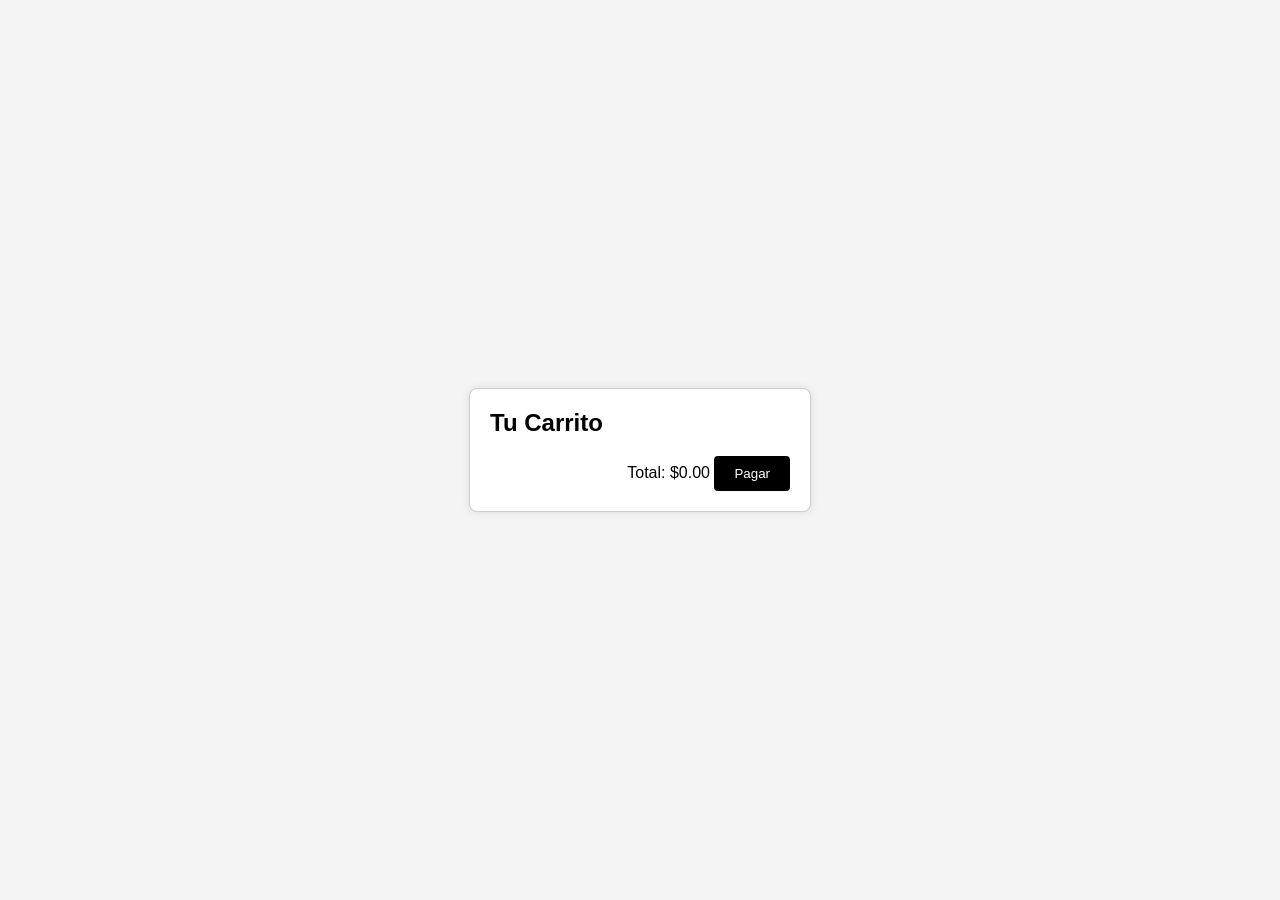
<file: AñadirCarrito.html>
<!DOCTYPE html>
<html lang="es">
<head>
    <meta charset="UTF-8">
    <meta name="viewport" content="width=device-width, initial-scale=1.0">
    <title>Carrito de Compras</title>
    <style>
        body {
            font-family: Arial, sans-serif;
            margin: 0;
            padding: 0;
            display: flex;
            justify-content: center;
            align-items: center;
            height: 100vh;
            background-color: #f4f4f4;
        }
        .cart-container {
            border: 1px solid #ccc;
            border-radius: 8px;
            background-color: #fff;
            padding: 20px;
            box-shadow: 0 0 10px rgba(0, 0, 0, 0.1);
            width: 300px;
        }
        .cart-container h2 {
            margin-top: 0;
        }
        .cart-item {
            display: flex;
            justify-content: space-between;
            align-items: center;
            margin-bottom: 10px;
        }
        .cart-item img {
            width: 50px;
            height: 50px;
            object-fit: cover;
        }
        .cart-item .details {
            flex-grow: 1;
            margin-left: 10px;
        }
        .cart-item .details h3 {
            margin: 0;
            font-size: 14px;
        }
        .cart-item .details p {
            margin: 0;
            font-size: 12px;
        }
        .cart-total {
            text-align: right;
            font-size: 16px;
            margin-top: 10px;
        }
        .cart-total button {
            padding: 10px 20px;
            border: none;
            background-color: #000;
            color: #fff;
            cursor: pointer;
            border-radius: 4px;
        }
    </style>
</head>
<body>
    <div class="cart-container">
        <h2>Tu Carrito</h2>
        <div id="cart-items"></div>
        <div class="cart-total">
            Total: $<span id="total">0.00</span>
            <button onclick="checkout()">Pagar</button>
        </div>
    </div>

    <script>
        function loadCart() {
            const cartItem = JSON.parse(localStorage.getItem('cartItem'));
            if (cartItem) {
                const cartItems = document.getElementById('cart-items');
                cartItems.innerHTML = `
                    <div class="cart-item">
                        <img src="${cartItem.image}" alt="${cartItem.name}">
                        <div class="details">
                            <h3>${cartItem.name}</h3>
                            <p>$${cartItem.price.toLocaleString()}</p>
                        </div>
                        <div class="quantity">
                            <span>${cartItem.quantity}</span>
                        </div>
                    </div>
                `;
                document.getElementById('total').textContent = cartItem.price.toLocaleString();
            }
        }

        function checkout() {
            alert('Gracias por tu compra!');
            localStorage.removeItem('cartItem');
            window.location.href = 'productos.html';
        }

        loadCart();
    </script>
</body>
</html>
</file>
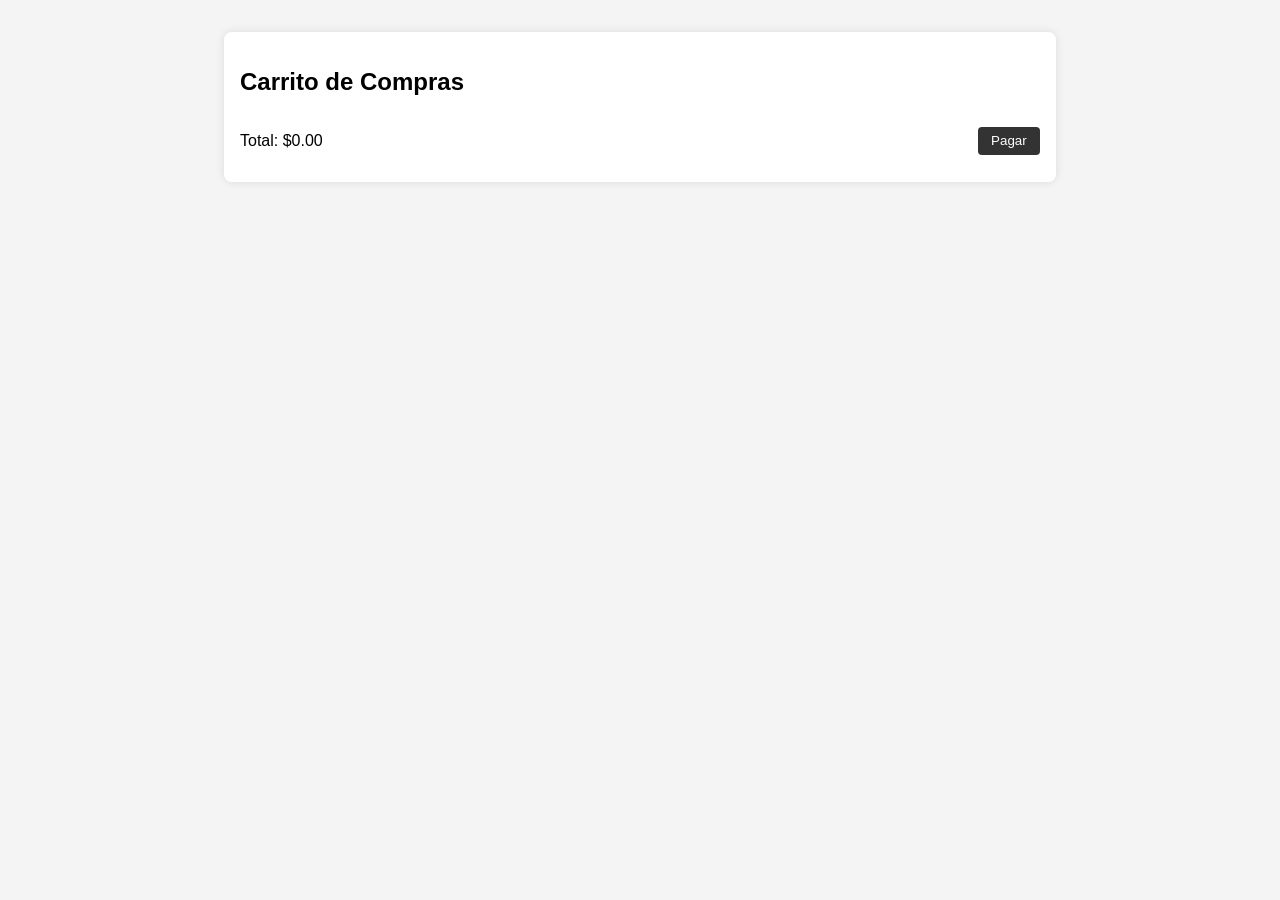
<file: carrito.html>
<!DOCTYPE html>
<html lang="es">
<head>
    <meta charset="UTF-8">
    <meta name="viewport" content="width=device-width, initial-scale=1.0">
    <title>Carrito de Compras</title>
    <link rel="stylesheet" href="compras.css">
</head>
<body>
    <div class="cart-container">
        <h2>Carrito de Compras</h2>
        <ul id="cart-items"></ul>
        <div id="cart-total">
            <p>Total: $<span id="total-amount">0.00</span></p>
            <button id="checkout-btn">Pagar</button>
        </div>
    </div>
    <script src="script.js" defer></script>
</body>
</html>
</file>
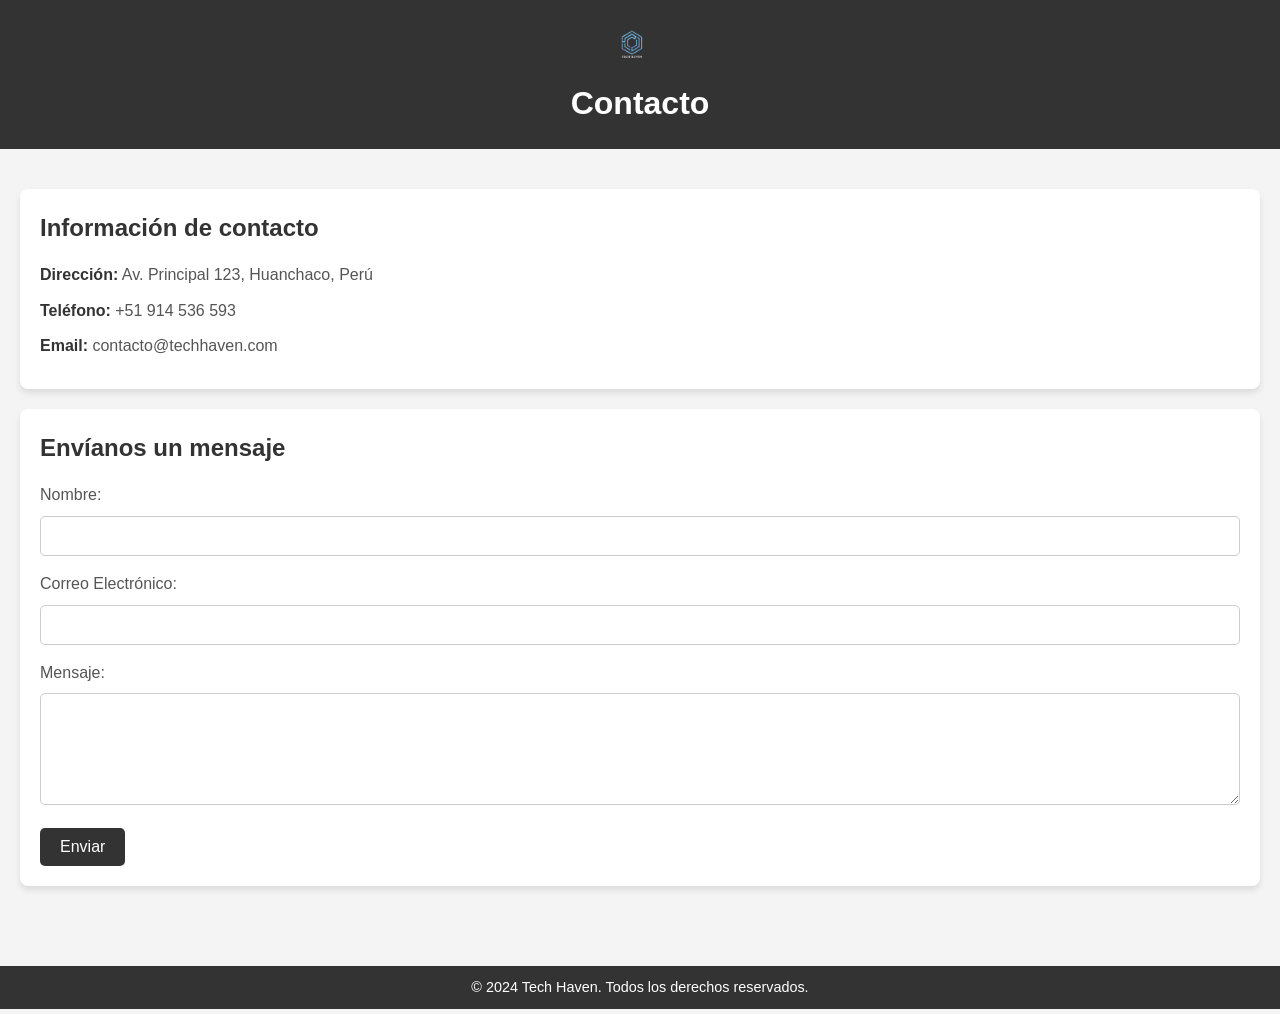
<file: contacto.html>
<!DOCTYPE html>
<html lang="es">
<head>
    <meta charset="UTF-8">
    <meta name="viewport" content="width=device-width, initial-scale=1.0">
    <title>Contacto</title>
    <link rel="stylesheet" href="contacto.css">
</head>
<body>

    <header>
       <div class="logo">
            <a href="index.html"><img src="assets/logo.png" alt="Logo"></a>
        </div>
        <h1>Contacto</h1>
    </header>
    <main>
        <section class="contact-info">
            <h2>Información de contacto</h2>
            <p><strong>Dirección:</strong> Av. Principal 123, Huanchaco, Perú</p>
            <p><strong>Teléfono:</strong> +51 914 536 593</p>
            <p><strong>Email:</strong> contacto@techhaven.com</p>
        </section>
        <section class="contact-form">
            <h2>Envíanos un mensaje</h2>
            <form action="#" method="post">
                <label for="nombre">Nombre:</label>
                <input type="text" id="nombre" name="nombre" required>
                
                <label for="email">Correo Electrónico:</label>
                <input type="email" id="email" name="email" required>
                
                <label for="mensaje">Mensaje:</label>
                <textarea id="mensaje" name="mensaje" rows="5" required></textarea>
                
                <button type="submit">Enviar</button>
            </form>
        </section>
    </main>
    <footer>
        <p>&copy; 2024 Tech Haven. Todos los derechos reservados.</p>
    </footer>
</body>
</html>
</file>
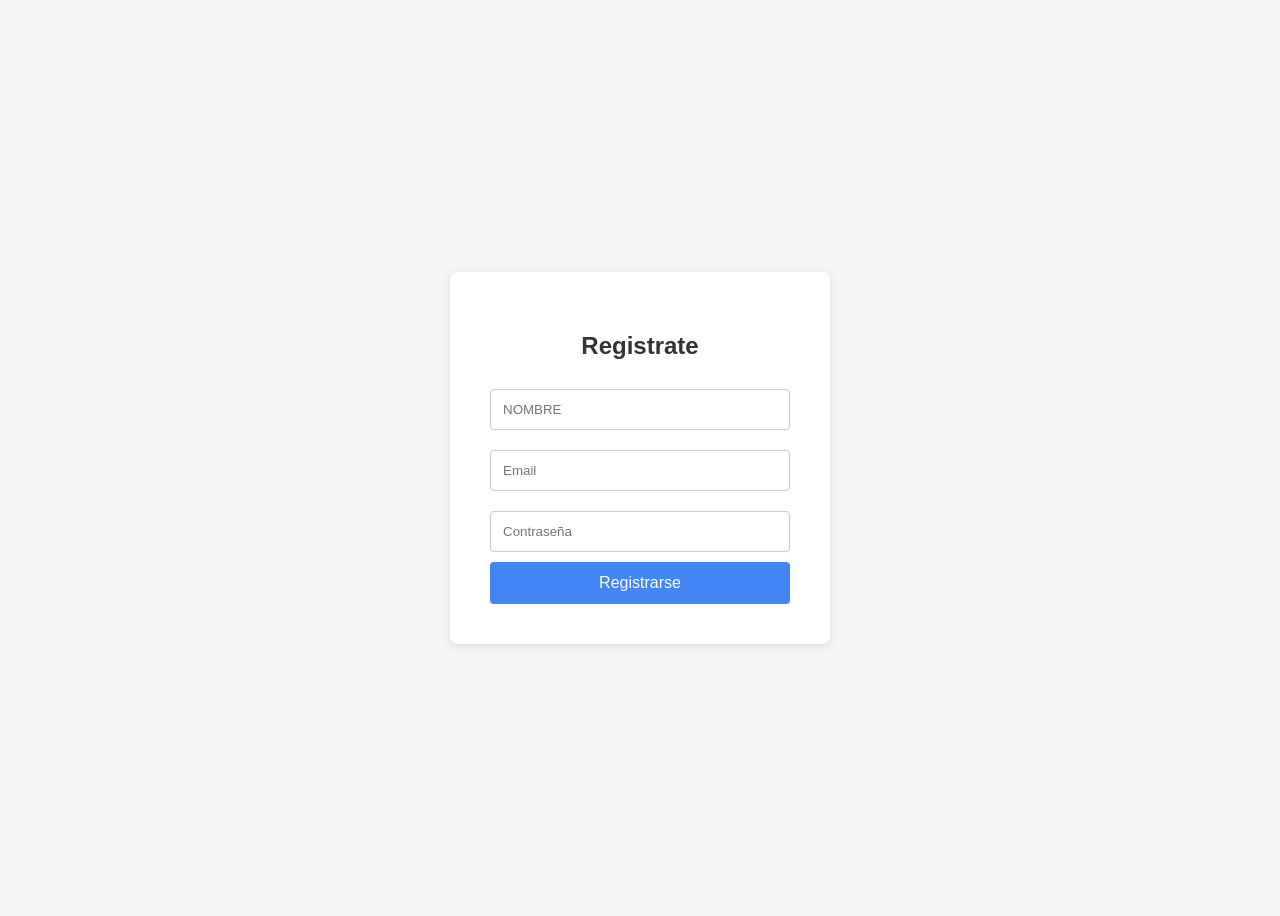
<file: registro.html>
<!DOCTYPE html>
<html lang="en">
<head>
    <meta charset="UTF-8">
    <meta name="viewport" content="width=device-width, initial-scale=1.0">
    <title>Registration</title>
    <link rel="stylesheet" href="register.css">
</head>
<body>

<div class="form-container">
    <h2>Registrate</h2>
    <form>
        <input type="text" id="fullname" name="fullname" placeholder="NOMBRE" required>
        <input type="email" id="email" name="email" placeholder="Email" required>
        <input type="password" id="password" name="password" placeholder="Contraseña" required>

        <button type="submit">Registrarse</button>
    </form>
</div>
<script src="script.js" defer></script>

</body>
</html>
</file>
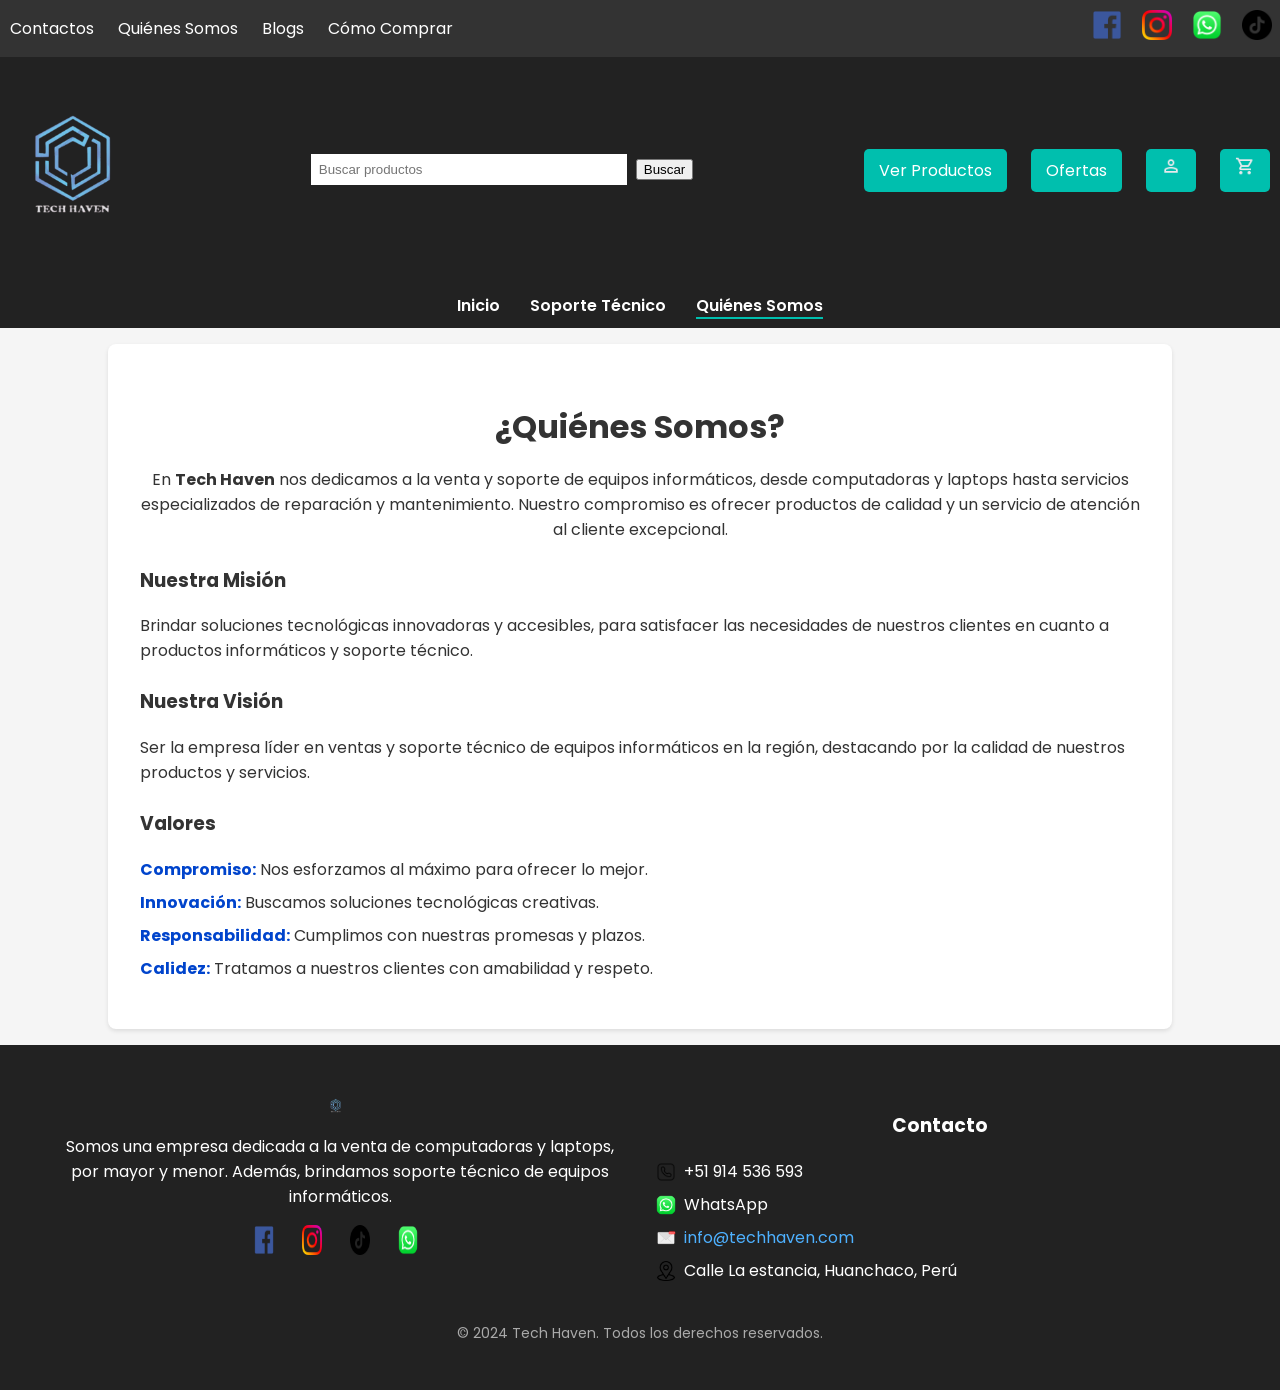
<file: somos.html>
<!DOCTYPE html>
<html lang="es">
<head>
    <meta charset="UTF-8">
    <meta name="viewport" content="width=device-width, initial-scale=1.0">
    <title>Quiénes Somos - TECH HAVEN</title>
    <link rel="stylesheet" href="somos.css">
    <link href="https://fonts.googleapis.com/css2?family=Poppins:wght@400;600&display=swap" rel="stylesheet">
</head>
<body>

    <div class="top-bar">
        <div class="top-links">
            <a href="contacto.html">Contactos</a>
            <a href="somos.html" class="active">Quiénes Somos</a>
            <a href="blogs.html">Blogs</a>
            <a href="como-comprar.html">Cómo Comprar</a>
        </div>
        <div class="social-icons">
            <a href="#"><img src="assets/facebook.png" alt="Facebook"></a>
            <a href="#"><img src="assets/instagram.png" alt="Instagram"></a>
            <a href="https://wa.me/+51967343698?text=Hola,%20me%20gustaría%20hacer%20una%20consulta." target="_blank" class="whatsapp-float">
                <img src="assets/icons/whassat.png" alt="WhatsApp" />
            </a>
            <a href="#"><img src="assets/tiktok.png" alt="TikTok"></a>
        </div>
    </div>

   
    <header>
        <div class="logo">
            <img src="assets/logo.png" alt="Logo">
        </div>
        <div class="search-bar">
            <input type="text" placeholder="Buscar productos">
            <button>Buscar</button>
        </div>
        <div class="header-buttons">
            <a href="#" class="green-button">Ver Productos</a>
            <a href="#" class="red-button">Ofertas</a>
            <a href="login.html"><img src="assets/usuario.png" alt="usuario" class="icon"></a>
            <a href="#"><img src="assets/carritodecompras.png" alt="Carrito" class="icon"></a>
        </div>
    </header>

    
    <nav class="main-nav">
        <ul class="nav-links">
            <li><a href="index.html">Inicio</a></li>
            <li><a href="soporte.html">Soporte Técnico</a></li>
            <li><a href="quienes-somos.html" class="active">Quiénes Somos</a></li>
        </ul>
    </nav>

    
    <section class="quienes-somos">
        <div class="quienes-container">
            <h2>¿Quiénes Somos?</h2>
            <p>En <strong>Tech Haven</strong> nos dedicamos a la venta y soporte de equipos informáticos, desde computadoras y laptops hasta servicios especializados de reparación y mantenimiento. Nuestro compromiso es ofrecer productos de calidad y un servicio de atención al cliente excepcional.</p>

            <div class="mision">
                <h3>Nuestra Misión</h3>
                <p>Brindar soluciones tecnológicas innovadoras y accesibles, para satisfacer las necesidades de nuestros clientes en cuanto a productos informáticos y soporte técnico.</p>
            </div>

            <div class="vision">
                <h3>Nuestra Visión</h3>
                <p>Ser la empresa líder en ventas y soporte técnico de equipos informáticos en la región, destacando por la calidad de nuestros productos y servicios.</p>
            </div>

            <div class="valores">
                <h3>Valores</h3>
                <ul>
                    <li><strong>Compromiso:</strong> Nos esforzamos al máximo para ofrecer lo mejor.</li>
                    <li><strong>Innovación:</strong> Buscamos soluciones tecnológicas creativas.</li>
                    <li><strong>Responsabilidad:</strong> Cumplimos con nuestras promesas y plazos.</li>
                    <li><strong>Calidez:</strong> Tratamos a nuestros clientes con amabilidad y respeto.</li>
                </ul>
            </div>
        </div>
    </section>

    <footer>
        <div class="footer-container">
            <div class="about">
                <img src="assets/logo.png" alt="Tech Haven Logo">
                <p>Somos una empresa dedicada a la venta de computadoras y laptops, por mayor y menor. Además, brindamos soporte técnico de equipos informáticos.</p>
                <div class="social-icons">
                    <a href="#"><img src="assets/facebook.png" alt="Facebook"></a>
                    <a href="#"><img src="assets/instagram.png" alt="Instagram"></a>
                    <a href="#"><img src="assets/tiktok.png" alt="TikTok"></a>
                    <a href="#"><img src="assets/icons/whassat.png" alt="WhatsApp"></a>
                </div>
            </div>

            <div class="contact">
                <h3>Contacto</h3>
                <p><img src="assets/phone.png" alt="Phone"> +51 914 536 593</p>
                <p><img src="assets/icons/whassat.png" alt="WhatsApp"> WhatsApp</p>
                <p><img src="assets/icons/correo.png" alt="Email"> <a href="mailto:info@techhaven.com">info@techhaven.com</a></p>
                <p><img src="assets/icons/ubicacion.png" alt="Location"> Calle La estancia, Huanchaco, Perú</p>
            </div>
        </div>
        <p class="footer-note">&copy; 2024 Tech Haven. Todos los derechos reservados.</p>
    </footer>
</body>
</html>
</file>
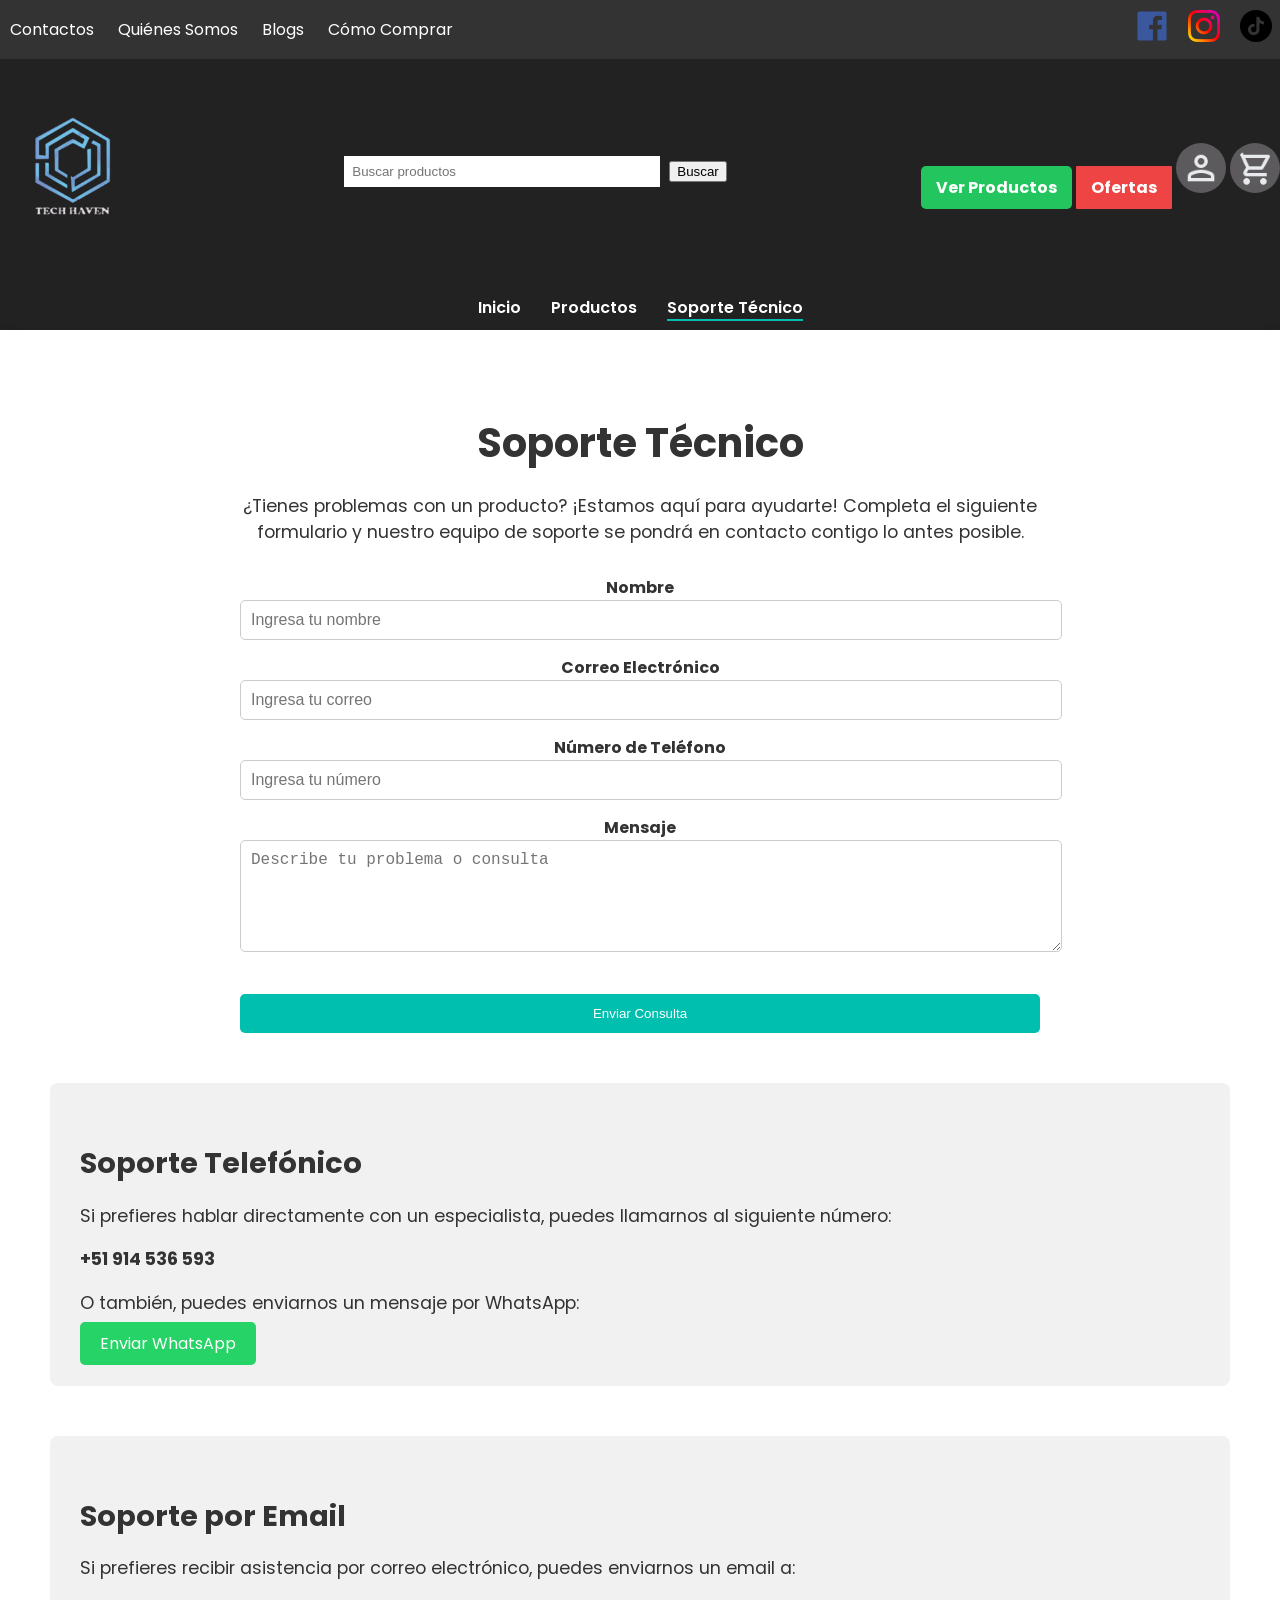
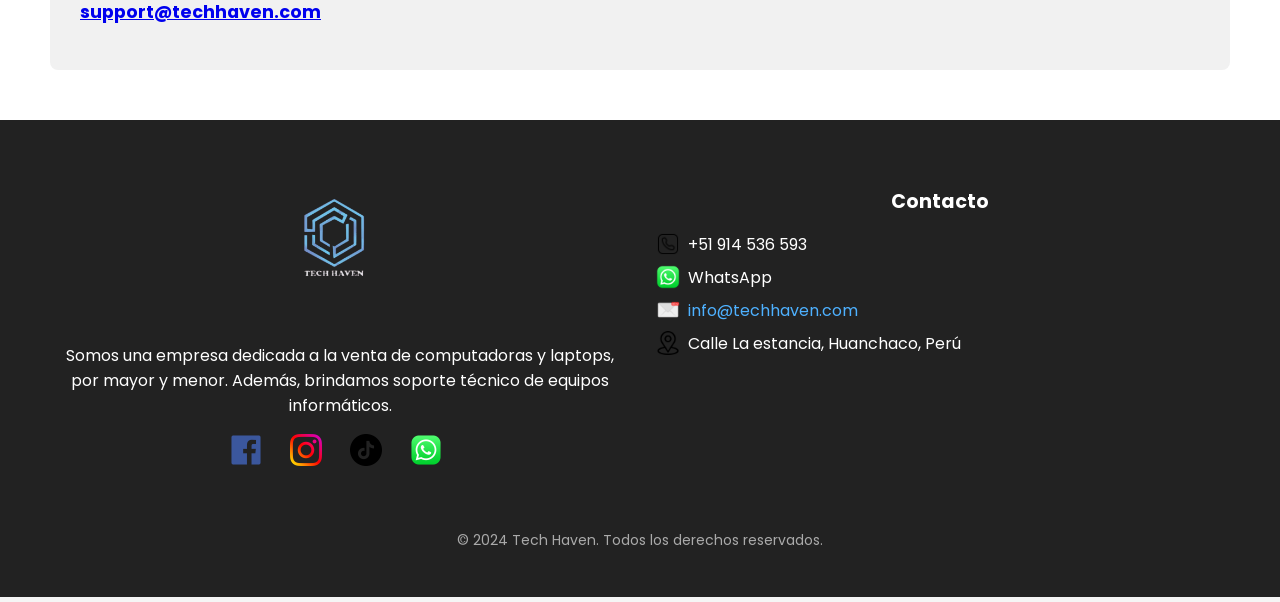
<file: soporte.html>
<!DOCTYPE html>
<html lang="es">
<head>
    <meta charset="UTF-8">
    <meta name="viewport" content="width=device-width, initial-scale=1.0">
    <title>Soporte Técnico - TECH HAVEN</title>
    <link rel="stylesheet" href="soporte.css">
    <link href="https://fonts.googleapis.com/css2?family=Poppins:wght@400;600&display=swap" rel="stylesheet">
</head>
<body>
 
    <div class="top-bar">
        <div class="top-links">
            <a href="contacto.html">Contactos</a>
            <a href="somos.html">Quiénes Somos</a>
            <a href="blogs.html">Blogs</a>
            <a href="como-comprar.html">Cómo Comprar</a>
        </div>
        <div class="social-icons">
            <a href="https://www.facebook.com"><img src="assets/facebook.png" alt="Facebook"></a>
            <a href="https://www.instagram.com"><img src="assets/instagram.png" alt="Instagram"></a>
            <a href="https://www.tiktok.com/upload?lang=es"><img src="assets/tiktok.png" alt="TikTok"></a>
        </div>
    </div>

    
    <header>
        <div class="logo">
            <img src="assets/logo.png" alt="Logo">
        </div>
        <div class="search-bar">
            <input type="text" placeholder="Buscar productos">
            <button>Buscar</button>
        </div>
        <div class="header-buttons">
            <a href="#" class="green-button">Ver Productos</a>
            <a href="#" class="red-button">Ofertas</a>
            <a href="login.html"><img src="assets/usuario.png" alt="usuario" class="icon"></a>
            <a href="#"><img src="assets/carritodecompras.png" alt="Carrito" class="icon"></a>
        </div>
    </header>

   
    <nav class="main-nav">
        <ul class="nav-links">
            <li><a href="index.html">Inicio</a></li>
            <li><a href="productos.html">Productos</a></li>
            <li><a href="soporte.html" class="active">Soporte Técnico</a></li>
        </ul>
    </nav>

    
    <section class="soporte">
        <div class="soporte-container">
            <h2>Soporte Técnico</h2>
            <p>¿Tienes problemas con un producto? ¡Estamos aquí para ayudarte! Completa el siguiente formulario y nuestro equipo de soporte se pondrá en contacto contigo lo antes posible.</p>

           
            <form action="soporte-submit.html" method="POST" class="soporte-form">
                <div class="input-group">
                    <label for="nombre">Nombre</label>
                    <input type="text" id="nombre" name="nombre" placeholder="Ingresa tu nombre" required>
                </div>
                <div class="input-group">
                    <label for="email">Correo Electrónico</label>
                    <input type="email" id="email" name="email" placeholder="Ingresa tu correo" required>
                </div>
                <div class="input-group">
                    <label for="telefono">Número de Teléfono</label>
                    <input type="tel" id="telefono" name="telefono" placeholder="Ingresa tu número" required>
                </div>
                <div class="input-group">
                    <label for="mensaje">Mensaje</label>
                    <textarea id="mensaje" name="mensaje" placeholder="Describe tu problema o consulta" rows="5" required></textarea>
                </div>
                <button type="submit" class="btn-enviar">Enviar Consulta</button>
            </form>
        </div>

        <div class="soporte-contacto">
            <h3>Soporte Telefónico</h3>
            <p>Si prefieres hablar directamente con un especialista, puedes llamarnos al siguiente número:</p>
            <p><strong>+51 914 536 593</strong></p>
            <p>O también, puedes enviarnos un mensaje por WhatsApp:</p>
            <a href="https://wa.me/+51914536593?text=Hola,%20necesito%20soporte%20técnico." target="_blank" class="btn-whatsapp">Enviar WhatsApp</a>
        </div>

        
        <div class="soporte-email">
            <h3>Soporte por Email</h3>
            <p>Si prefieres recibir asistencia por correo electrónico, puedes enviarnos un email a:</p>
            <p><strong><a href="mailto:support@techhaven.com">support@techhaven.com</a></strong></p>
        </div>
    </section>

    <footer>
        <div class="footer-container">
            <div class="about">
                <img src="assets/logo.png" alt="Tech Haven Logo">
                <p>Somos una empresa dedicada a la venta de computadoras y laptops, por mayor y menor. Además, brindamos soporte técnico de equipos informáticos.</p>
                <div class="social-icons">
                    <a href="#"><img src="assets/facebook.png" alt="Facebook"></a>
                    <a href="#"><img src="assets/instagram.png" alt="Instagram"></a>
                    <a href="#"><img src="assets/tiktok.png" alt="TikTok"></a>
                    <a href="#"><img src="assets/icons/whassat.png" alt="WhatsApp"></a>
                </div>
            </div>

            <div class="contact">
                <h3>Contacto</h3>
                <p><img src="assets/phone.png" alt="Phone"> +51 914 536 593</p>
                <p><img src="assets/icons/whassat.png" alt="WhatsApp"> WhatsApp</p>
                <p><img src="assets/icons/correo.png" alt="Email"> <a href="mailto:info@techhaven.com">info@techhaven.com</a></p>
                <p><img src="assets/icons/ubicacion.png" alt="Location"> Calle La estancia, Huanchaco, Perú</p>
            </div>
        </div>
        <p class="footer-note">&copy; 2024 Tech Haven. Todos los derechos reservados.</p>
    </footer>
</body>
</html>
</file>
<file: compras.css>
body {
    font-family: Arial, sans-serif;
    margin: 0;
    padding: 0;
    background-color: #f4f4f4;
}

.cart-container {
    max-width: 800px;
    margin: 2em auto;
    padding: 1em;
    background-color: white;
    border-radius: 8px;
    box-shadow: 0 0 10px rgba(0, 0, 0, 0.1);
}

#cart-items li {
    list-style: none;
    padding: 0.5em 0;
    border-bottom: 1px solid #ddd;
}

#cart-items li:last-child {
    border-bottom: none;
}

#cart-total {
    display: flex;
    justify-content: space-between;
    align-items: center;
    margin-top: 1em;
}

#checkout-btn {
    background-color: #333;
    color: white;
    padding: 0.5em 1em;
    border: none;
    border-radius: 4px;
    cursor: pointer;
}

#checkout-btn:hover {
    background-color: #555;
}
</file>
<file: contacto.css>
* {
    margin: 0;
    padding: 0;
    box-sizing: border-box;
}

body {
    font-family: Arial, sans-serif;
    background-color: #f4f4f4;
    color: #333;
    line-height: 1.6;
}


.logo img {
    height: 50px;
    margin-right: 15px;
}

header {
    background-color: #333;
    color: white;
    text-align: center;
    padding: 20px 0;
}

header h1 {
    font-size: 2rem;
}


main {
    padding: 40px 20px;
}

h2 {
    font-size: 1.5rem;
    margin-bottom: 15px;
    color: #333;
}


.contact-info {
    background-color: white;
    padding: 20px;
    margin-bottom: 20px;
    border-radius: 8px;
    box-shadow: 0 4px 6px rgba(0, 0, 0, 0.1);
}

.contact-info p {
    margin-bottom: 10px;
    font-size: 1rem;
    color: #555;
}

.contact-info strong {
    color: #333;
}


.contact-form {
    background-color: white;
    padding: 20px;
    border-radius: 8px;
    box-shadow: 0 4px 6px rgba(0, 0, 0, 0.1);
}

.contact-form label {
    font-size: 1rem;
    margin-bottom: 8px;
    color: #555;
    display: block;
}

.contact-form input,
.contact-form textarea {
    width: 100%;
    padding: 10px;
    margin-bottom: 15px;
    border: 1px solid #ccc;
    border-radius: 5px;
    font-size: 1rem;
    color: #333;
}

.contact-form input:focus,
.contact-form textarea:focus {
    border-color: #888;
    outline: none;
}

.contact-form button {
    background-color: #333;
    color: white;
    padding: 10px 20px;
    font-size: 1rem;
    border: none;
    border-radius: 5px;
    cursor: pointer;
    transition: background-color 0.3s;
}

.contact-form button:hover {
    background-color: #555;
}


footer {
    background-color: #333;
    color: white;
    text-align: center;
    padding: 10px 0;
    margin-top: 40px;
}

footer p {
    font-size: 0.9rem;
}


@media (max-width: 768px) {
    .contact-info, .contact-form {
        padding: 15px;
    }

    .contact-form input,
    .contact-form textarea {
        font-size: 0.9rem;
    }

    header h1 {
        font-size: 1.5rem;
    }
}
</file>
<file: register.css>
body {
    font-family: Arial, sans-serif;
    display: flex;
    justify-content: center;
    align-items: center;
    height: 100vh;
    background-color: #f4f4f4;
}
.form-container {
    background-color: #fff;
    padding: 40px;
    border-radius: 8px;
    box-shadow: 0 2px 10px rgba(0, 0, 0, 0.1);
    width: 300px;
}
h2 {
    text-align: center;
    color: #333;
}
input {
    width: 100%;
    padding: 12px;
    margin: 10px 0;
    border: 1px solid #ccc;
    border-radius: 4px;
    box-sizing: border-box;
}
button {
    width: 100%;
    padding: 12px;
    background-color: #4285f4;
    color: white;
    border: none;
    border-radius: 4px;
    cursor: pointer;
    font-size: 16px;
}
button:hover {
    background-color: #357ae8;
}
.contra {
    margin-top: 10px;
}
</file>
<file: somos.css>
body {
    font-family: 'Poppins', sans-serif;
    margin: 0;
    padding: 0;
    background-color: #f5f5f5;
    color: #333;
}


.top-bar {
    background-color: #333;
    color: white;
    padding: 10px 0;
    display: flex;
    justify-content: space-between;
    align-items: center;
}

.top-links a, .social-icons a {
    color: white;
    text-decoration: none;
    margin: 0 10px;
}

.top-links a:hover, .social-icons a:hover {
    color: #00bfae;
}

.social-icons img {
    width: 24px;
    height: 24px;
}


header {
    background-color: #222;
    color: white;
    padding: 20px 0;
    display: flex;
    justify-content: space-between;
    align-items: center;
    flex-wrap: wrap;
}

header .logo img {
    width: 150px;
}

header .search-bar input {
    padding: 8px;
    border: none;
    margin-right: 5px;
    width: 300px;
}

header .header-buttons a {
    background-color: #00bfae;
    padding: 10px 15px;
    color: white;
    border-radius: 5px;
    text-decoration: none;
    margin: 0 10px;
}

header .header-buttons .icon {
    width: 20px;
    height: 20px;
}


nav.main-nav {
    background-color: #222;
    padding: 10px;
}

nav.main-nav ul.nav-links {
    display: flex;
    justify-content: center;
    list-style: none;
    margin: 0;
    padding: 0;
}

nav.main-nav li {
    margin: 0 15px;
}

nav.main-nav a {
    color: white;
    text-decoration: none;
    font-weight: 600;
}

nav.main-nav a:hover {
    color: #00bfae;
}

nav.main-nav .active {
    border-bottom: 2px solid #00bfae;
}

.quienes-somos {
    background-color: #ffffff;
    padding: 2rem;
    margin: 1rem auto;
    max-width: 1000px;
    border-radius: 8px;
    box-shadow: 0 2px 4px rgba(0, 0, 0, 0.1);
}

.quienes-container {
    text-align: center;
}

.quienes-somos h2 {
    font-size: 2rem;
    margin-bottom: 1rem;
}

.quienes-somos p {
    margin-bottom: 1rem;
}

.mision, .vision, .valores {
    margin-top: 1.5rem;
    text-align: left;
}

.valores ul {
    list-style: none;
    padding: 0;
}

.valores li {
    margin-bottom: 0.5rem;
}

.valores li strong {
    color: #0044cc;
}


footer {
    background-color: #222;
    color: white;
    padding: 2rem 0;
    text-align: center;
}

.footer-container {
    display: flex;
    flex-wrap: wrap;
    justify-content: space-between;
    max-width: 1200px;
    margin: 0 auto;
    padding: 0 1rem;
}

.footer-container div {
    flex: 1;
    min-width: 280px;
    margin: 1rem;
}

.footer-container img {
    max-width: 20px;
    margin-right: 0.5rem;
    vertical-align: middle;
}

.social-icons a {
    display: inline-block;
    margin: 0 0.5rem;
    text-decoration: none;
}

.social-icons img {
    width: 30px;
    height: 30px;
}

.contact p {
    display: flex;
    align-items: center;
    margin: 0.5rem 0;
}

.contact img {
    margin-right: 0.5rem;
}

footer a {
    color: #4eb1ff;
    text-decoration: none;
}

footer a:hover {
    text-decoration: underline;
}

.footer-note {
    margin-top: 1rem;
    font-size: 0.875rem;
    color: #aaa;
}
</file>
<file: soporte.css>
body {
    font-family: 'Poppins', sans-serif;
    margin: 0;
    padding: 0;
    background-color: #f5f5f5;
    color: #333;
}


.top-bar {
    background-color: #333;
    color: white;
    padding: 10px 0;
    display: flex;
    justify-content: space-between;
    align-items: center;
}

.top-links a, .social-icons a {
    color: white;
    text-decoration: none;
    margin: 0 10px;
}

.top-links a:hover, .social-icons a:hover {
    color: #00bfae;
}

.social-icons img {
    width: 24px;
    height: 24px;
}
.whatsapp-float{
    position: fixed;
    bottom: 20px;
    right: 20px;
    width: 50px;
    height: 50px;
    z-index: 1000;
    cursor: pointer;
}
.whatsapp-float img {
    width: 30px;
    height: 50px;
    border-radius: 50%;
    box-shadow: 0 4ox 8px rgba(0, 0, 0, 0.2);
    transition: transform 0.3s ease;
}
.whatsapp-float img:hover  {
    transform: scale(1.1);
}
.whatsapp-float img {
    width: 30px;
    
}
.captcha-container {
    position:fixed;
    bottom: 100px;
    right: 20px;
    z-index: 1000;
  }


header {
    background-color: #222;
    color: white;
    padding: 20px 0;
    display: flex;
    justify-content: space-between;
    align-items: center;
    flex-wrap: wrap;
}

header .logo img {
    width: 150px;
}

header .search-bar input {
    padding: 8px;
    border: none;
    margin-right: 5px;
    width: 300px;
}

header .social-icons a {
    margin: 0 10px;
}

header .social-icons img {
    width: 25px;
    height: 25px;
}

.green-button {
    padding: 10px 15px;
    background-color: #22C55E;
    color: white;
    border-radius: 5px;
    text-decoration: none;
    font-weight: bold;
}

.red-button {
    padding: 10px 15px;
    background-color: #EF4444;
    color: white;
    border-radius: 1px;
    text-decoration: none;
    font-weight: bold;
}

.header-buttons .icon {
    width: 40px;
    height: 40px;
    background-color: #5c5a5c;
    border-radius: 50%;
    padding: 5px;
}

nav.main-nav {
    background-color: #222;
    padding: 10px;
}

nav.main-nav ul.nav-links {
    display: flex;
    justify-content: center;
    list-style: none;
    margin: 0;
    padding: 0;
}

nav.main-nav li {
    margin: 0 15px;
}

nav.main-nav a {
    color: white;
    text-decoration: none;
    font-weight: 600;
}

nav.main-nav a:hover {
    color: #00bfae;
}

nav.main-nav .active {
    border-bottom: 2px solid #00bfae;
}
.soporte {
    padding: 50px;
    background-color: white;
    box-shadow: 0 2px 10px rgba(0, 0, 0, 0.1);
}

.soporte-container {
    max-width: 800px;
    margin: 0 auto;
    text-align: center;
}

.soporte-container h2 {
    font-size: 2.5rem;
    color: #333;
    margin-bottom: 20px;
}

.soporte-container p {
    font-size: 1.1rem;
    margin-bottom: 30px;
}


.soporte-form {
    display: flex;
    flex-direction: column;
    align-items: stretch;
}

.soporte-form .input-group {
    margin-bottom: 15px;
}

.soporte-form label {
    font-weight: bold;
    margin-bottom: 5px;
}

.soporte-form input,
.soporte-form textarea {
    padding: 10px;
    border: 1px solid #ccc;
    border-radius: 5px;
    width: 100%;
    font-size: 1rem;
}

.soporte-form button {
    background-color: #00bfae;
    color: white;
    padding: 12px 25px;
    border: none;
    border-radius: 5px;
    cursor: pointer;
    margin-top: 20px;
    transition: background-color 0.3s ease;
}

.soporte-form button:hover {
    background-color: #007f76;
}


.soporte-contacto,
.soporte-email {
    background-color: #f1f1f1;
    padding: 30px;
    margin-top: 50px;
    border-radius: 8px;
}

.soporte-contacto h3,
.soporte-email h3 {
    font-size: 1.8rem;
    margin-bottom: 10px;
}

.soporte-contacto p,
.soporte-email p {
    font-size: 1.1rem;
    margin-bottom: 15px;
}

.soporte-contacto .btn-whatsapp {
    background-color: #25d366;
    color: white;
    padding: 10px 20px;
    border-radius: 5px;
    text-decoration: none;
}

.soporte-contacto .btn-whatsapp:hover {
    background-color: #128c7e;
}


footer {
    background-color: #222; 
    color: white;          
    padding: 2rem 0;       
    text-align: center;    
}

.footer-container {
    display: flex;                  
    flex-wrap: wrap;                
    justify-content: space-between; 
    max-width: 1200px;              
    margin: 0 auto;                
    padding: 0 1rem;              
}

.footer-container div {
    flex: 1;                
    min-width: 280px;        
    margin: 1rem;            
}

.footer-container img {
    max-width: 24px;         
    margin-right: 0.5rem;    
    vertical-align: middle;  
}


.about img {
    max-width: 120px;        
    margin-bottom: 1rem;   
}

.about p {
    margin-bottom: 1rem;     
}

.social-icons a {
    display: inline-block;   
    margin: 0 0.5rem;        
    text-decoration: none;  
}

.social-icons img {
    width: 32px;             
    height: 32px;            
}

/* Contact Section */
.contact h3 {
    font-size: 1.2rem;       
    margin-bottom: 1rem;     
}

.contact p {
    display: flex;          
    align-items: center;     
    margin: 0.5rem 0;       
}

.contact img {
    margin-right: 0.5rem;    
}


.footer-note {
    margin-top: 1rem;        
    font-size: 0.875rem;     
    color: #aaa;             
}

footer a {
    color: #4eb1ff;          
    text-decoration: none;   
}

footer a:hover {
    text-decoration: underline; 
}
</file>
